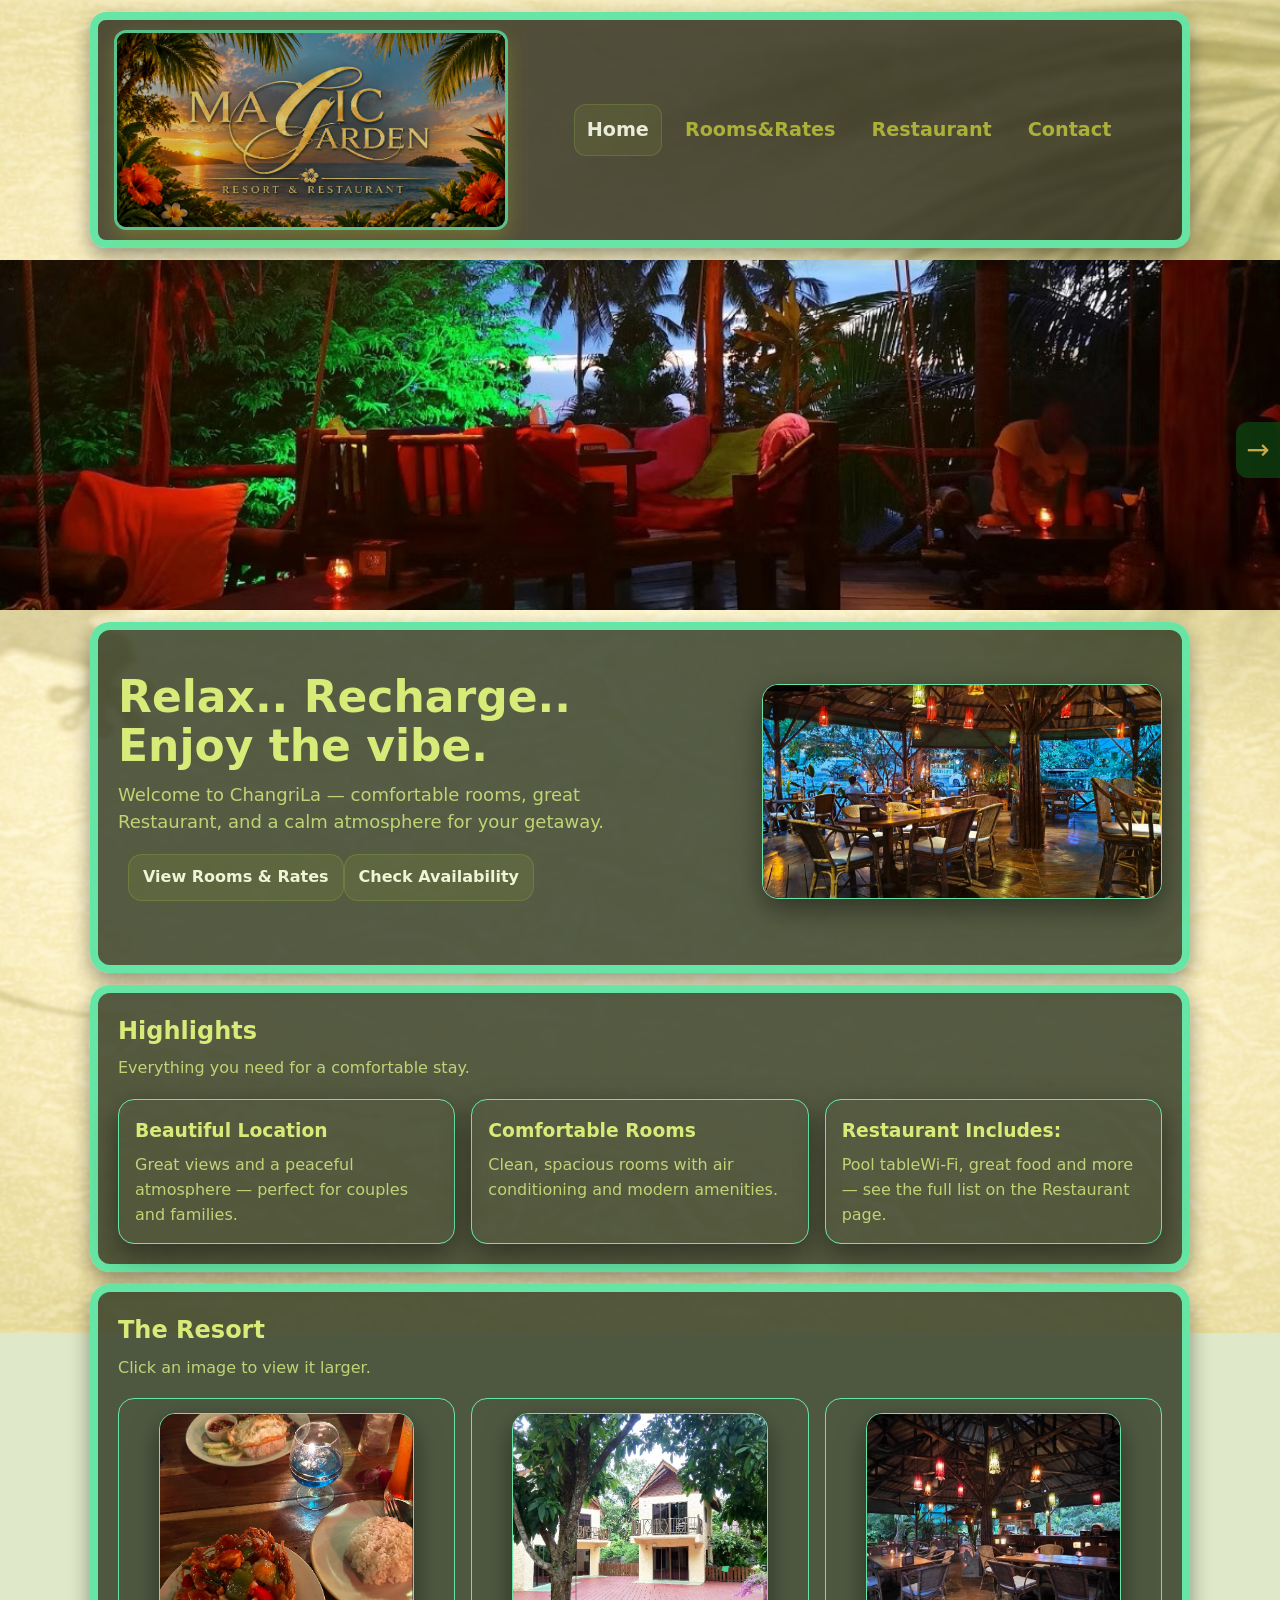
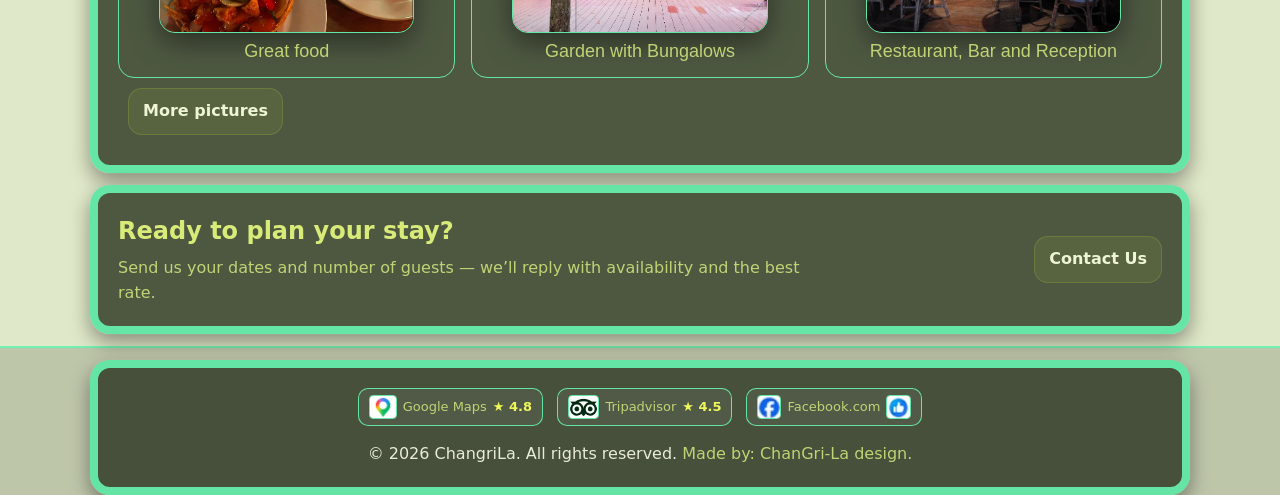
<file: index.html>
<!doctype html>
<html lang="en">
<head>
  <meta charset="utf-8">
  <meta name="viewport" content="width=device-width, initial-scale=1">

  <title>ChangriLa — Home</title>

  <meta name="description"
        content="ChangriLa — a relaxing stay with beautiful views, great facilities, and comfortable rooms.">

  <link rel="icon" type="image/png" href="images/logo/favicon48.png">
  <link rel="apple-touch-icon" href="images/logo/apple-touch-icon.png">

  <link rel="stylesheet" href="css/style.css">
  <script defer src="js/main.js"></script>
</head>
<body>
  <a class="skip-link" href="#main">Skip to content</a>

  <header class="site-header">
    <div class="container header-inner">
      <div class="brand-row">
        <a class="brand" href="index.html">
          <div class="logo-box">
            <img src="images/logo/logo.png" alt="ChangriLa" class="logo">
          </div>
        </a>
      </div>

      <button class="nav-toggle" type="button" aria-expanded="false" aria-controls="site-nav"> 
        ☰ <span class="nav-toggle-label">Menu</span>
      </button>

      <nav id="site-nav" class="site-nav" aria-label="Main">
        <a class="nav-link active" href="index.html">Home</a>
        <a class="nav-link" href="rooms.html">Rooms&Rates</a>
        <a class="nav-link" href="restaurant.html">Restaurant</a>
        <a class="nav-link" href="contact.html">Contact</a>
        <!-- <a class="nav-link" href="booking.html">Book</a> -->
      </nav>
    </div>
  </header>

  <main id="main">
    <section class="hero">
      <div class="hero-media" role="img" aria-label="Resort view">
        <!-- Uses CSS background image; add images/hero.jpg -->
      </div>

    <div class="container">
      <div class="hero-content">

        <div class="hero-text">
          <h1>Relax.. Recharge.. Enjoy the vibe.</h1>
          <p class="lead">
            Welcome to ChangriLa — comfortable rooms, great Restaurant, and a calm atmosphere for your getaway.
          </p>

          <div class="hero-actions">
            <a class="btn primary" href="rooms.html">View Rooms & Rates</a>
            <a class="btn primary" href="contact.html">Check Availability</a>
          </div>
        </div>

        <div class="hero-image">
          <img src="images/gallery/bungalows.jpg" alt="Bungalows" loading="lazy" />
        </div>

      </div>
    </div>

    <section class="section">
      <div class="container">
        <div class="section-head">
          <h2>Highlights</h2>
          <p>Everything you need for a comfortable stay.</p>
        </div>

        <div class="grid cards">
          <article class="card">
            <h3>Beautiful Location</h3>
            <p>Great views and a peaceful atmosphere — perfect for couples and families.</p>
          </article>
          <article class="card">
            <h3>Comfortable Rooms</h3>
            <p>Clean, spacious rooms with air conditioning and modern amenities.</p>
          </article>
          <article class="card">
            <h3>Restaurant Includes:</h3>
            <p>Pool tableWi-Fi, great food and more — see the full list on the Restaurant page.</p>
          </article>
        </div>
      </div>

      <div class="container">
        <div class="section-head">
          <h2>The Resort</h2>
          <p>Click an image to view it larger.</p>
        </div>

        <div class="grid gallery" data-gallery>
          <button class="thumb" type="button">
            <figure>
              <img src="images/gallery/food.jpg" alt="Resort pool" loading="lazy" />
              <figcaption>Great food</figcaption>
            </figure>
          </button>

          <button class="thumb" type="button">
            <figure>
              <img src="images/gallery/mgbungalows.jpg" alt="Bungalows" loading="lazy" />
              <figcaption>Garden with Bungalows</figcaption>
            </figure>
          </button>

          <button class="thumb" type="button">
            <figure>
              <img src="images/gallery/restaurant.jpg" alt="Restaurant area" loading="lazy" />
              <figcaption>Restaurant, Bar and Reception</figcaption>
            </figure>
          </button>
          
        </div>
        <div class="hero-actions">
          <a class="btn primary" href="facilities.html">More pictures</a>
        </div>
      </div>
    </section>

    <section class="section">
      <div class="container cta">
        <div>
          <h2>Ready to plan your stay?</h2>
          <p>Send us your dates and number of guests — we’ll reply with availability and the best rate.</p>
        </div>
        <a class="btn primary" href="contact.html">Contact Us</a>
        <!-- <span class="source">or</span> -->
        <!-- <a class="btn primary" href="booking.html">Book Now</a> -->
      </div>
    </section>
  </main>

<div id="site-footer"></div>
<div class="modal" hidden data-modal>
  <div class="modal-backdrop" data-close-modal></div>
  <div class="modal-dialog" role="dialog" aria-modal="true" aria-label="Image preview">
    <button class="modal-close" type="button" data-close-modal aria-label="Close">✕</button>
    <button class="modal-nav prev" type="button" data-prev aria-label="Previous image">‹</button>
    <img class="modal-image" alt="" />
    <button class="modal-nav next" type="button" data-next aria-label="Next image">›</button>
  </div>
</div>
</body>
</html>
</file>
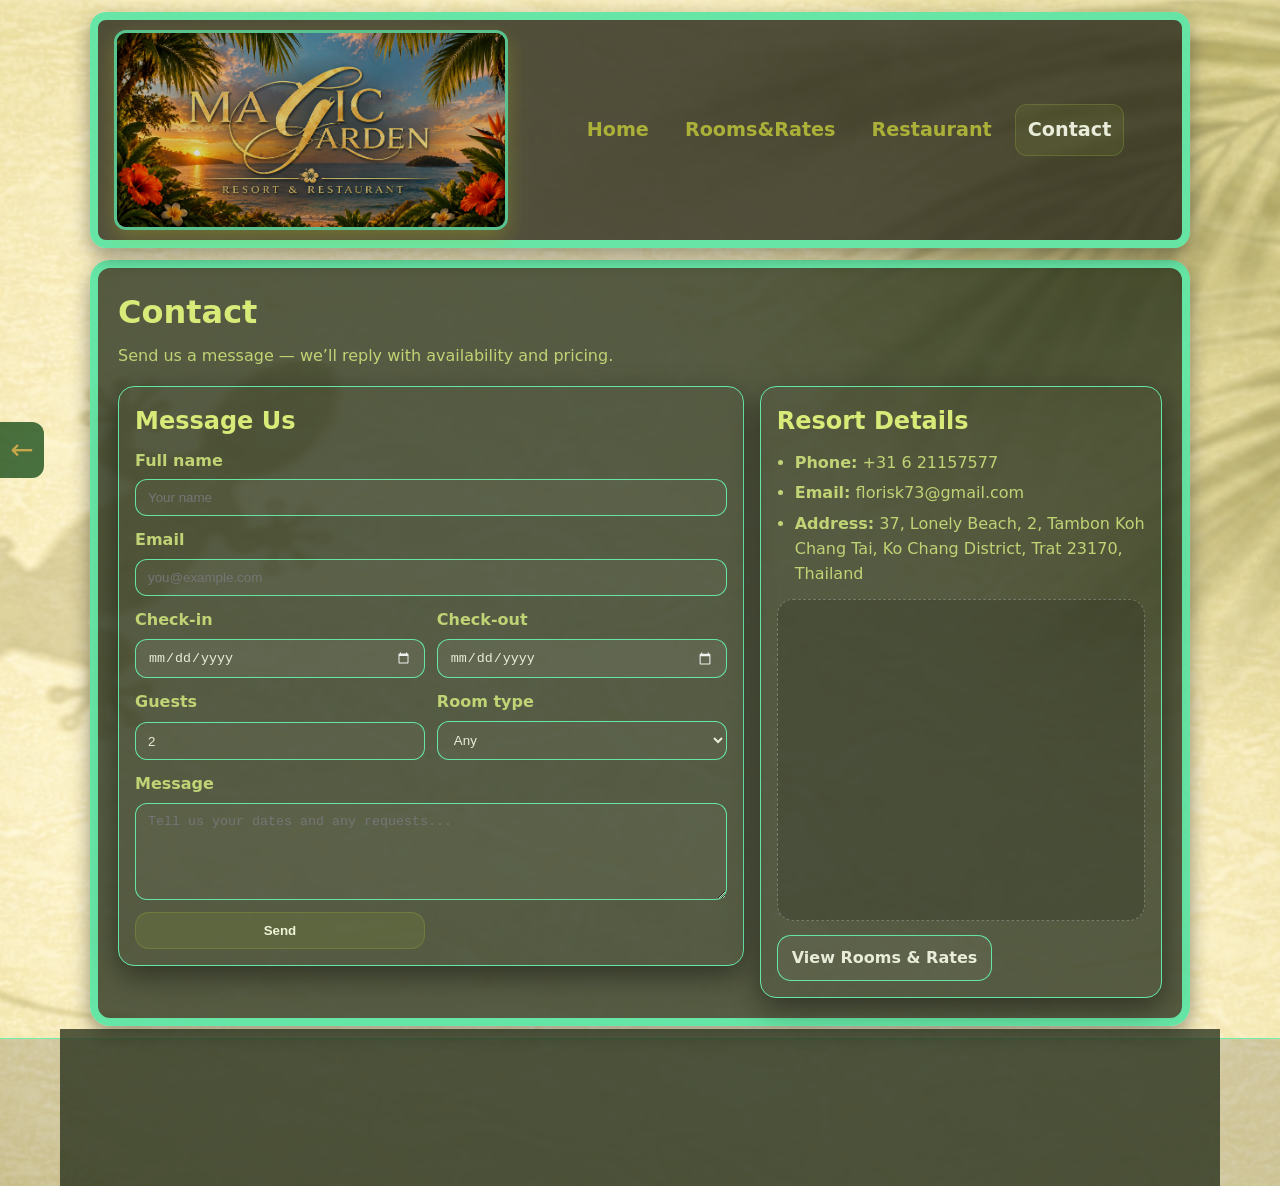
<file: contact.html>
<!doctype html>
<html lang="en">
<head>
  <meta charset="utf-8" />
  <meta name="viewport" content="width=device-width, initial-scale=1" />
  <title>ChangriLa — Contact</title>
  <meta name="description" content="Contact ChangriLa for availability and bookings." />
  
  <link rel="icon" type="image/png" href="images/logo/favicon48.png">
  <link rel="apple-touch-icon" href="images/logo/apple-touch-icon.png">

  <link rel="stylesheet" href="css/style.css" />
  <script defer src="js/main.js"></script>
</head>
<body>
  <a class="skip-link" href="#main">Skip to content</a>

  <header class="site-header">
    <div class="container header-inner">
      <div class="brand-row">
        <a class="brand" href="index.html">
          <div class="logo-box">
            <img src="images/logo/logo.png" alt="ChangriLa" class="logo">
          </div>
        </a>
      </div>

      <button class="nav-toggle" type="button" aria-expanded="false" aria-controls="site-nav"> 
        ☰ <span class="nav-toggle-label">Menu</span>
      </button>

      <nav id="site-nav" class="site-nav" aria-label="Main">
        <a class="nav-link" href="index.html">Home</a>
        <a class="nav-link" href="rooms.html">Rooms&Rates</a>
        <a class="nav-link" href="restaurant.html">Restaurant</a>
        <a class="nav-link active" href="contact.html">Contact</a>
        <!-- <a class="nav-link" href="booking.html">Book</a> -->

      </nav>
    </div>
  </header>

  <main id="main" class="section">
    <div class="container">
      <div class="section-head">
        <h1>Contact</h1>
        <p>Send us a message — we’ll reply with availability and pricing.</p>
      </div>

      <div class="grid contact-grid">
        <section class="card">
          <h2>Message Us</h2>

          <!-- This form is front-end only (no server). You can later connect it to email or a form service. -->
          <form class="form" id="contactForm">
            <label>
              Full name
              <input type="text" name="name" autocomplete="name" placeholder="Your name" required />
            </label>
 
            <label>
              Email
              <input type="email" name="email" autocomplete="email" placeholder="you@example.com" required />
            </label>
 
            <label class="two">
              Check-in
              <input type="date" name="checkin" />
            </label>
 
            <label class="two">
              Check-out
              <input type="date" name="checkout" />
            </label>
 
            <label class="two">
              Guests
              <input type="number" name="guests" min="1" max="12" value="2" />
            </label>
 
            <label class="two">
              Room type
              <select name="room">
                <option>Any</option>
                <option>Deluxe Room</option>
              </select>
            </label>
 
            <label>
              Message
              <textarea name="message" rows="5" placeholder="Tell us your dates and any requests..."></textarea>
            </label>
            <button class="btn primary" type="submit" id="contactSubmit">Send</button>
            <p id="contactStatus" class="muted small" style="margin-top:8px;"></p>
          </form>
 
          <script>
            document.getElementById("contactForm").addEventListener("submit", async function(e) {
              e.preventDefault();
              const btn = document.getElementById("contactSubmit");
              const status = document.getElementById("contactStatus");
              const fd = new FormData(this);
 
              btn.disabled = true;
              btn.textContent = "Sending...";
              status.textContent = "";
 
              const data = {
                name:     fd.get("name"),
                email:    fd.get("email"),
                checkin:  fd.get("checkin"),
                checkout: fd.get("checkout"),
                guests:   fd.get("guests"),
                room:     fd.get("room"),
                message:  fd.get("message")
              };
 
              try {
                const resp = await fetch("https://script.google.com/macros/s/AKfycby1sxuvmB_TG4Qa3z7PjX8Hwv_BQHFj-jZftwTsjcUOvxP697oL8xJM4UhlU_V1MReaWQ/exec", {
                  method: "POST",
                  body: JSON.stringify(data)
                });
                const result = await resp.json();
                if (result.ok) {
                  status.textContent = "✅ Message sent! We will reply soon.";
                  status.style.color = "var(--accent)";
                  this.reset();
                } else {
                  throw new Error("Server error");
                }
              } catch(err) {
                status.textContent = "❌ Something went wrong. Please email us directly.";
                status.style.color = "red";
              }
 
              btn.disabled = false;
              btn.textContent = "Send";
            });
          </script>
        </section>

        <aside class="card">
          <h2>Resort Details</h2>
          <ul class="list">
            <li><strong>Phone:</strong> +31 6 21157577</li>
            <li><strong>Email:</strong> florisk73@gmail.com</li>
            <li><strong>Address:</strong> 37, Lonely Beach, 2, Tambon Koh Chang Tai, Ko Chang District, Trat 23170, Thailand</li>
          </ul>

          <div class="map-placeholder" aria-label="Map">
            <iframe
              src="https://www.google.com/maps/embed?pb=!1m14!1m8!1m3!1d1379.7932525637923!2d102.29714322654272!3d11.999071337696725!3m2!1i1024!2i768!4f13.1!3m3!1m2!1s0x310410619af2900b%3A0x7a9a86dc1a3f9f53!2sMagic%20Garden!5e0!3m2!1sen!2snl!4v1787393882276!5m2!1sen!2snl"
              allowfullscreen
              loading="lazy"
              referrerpolicy="no-referrer-when-downgrade">
            </iframe>
          </div>

          <a class="btn" href="rooms.html">View Rooms & Rates</a>
        </aside>
      </div>
    </div>
  </main>

<div id="site-footer"></div>

</body>
</html>
</file>
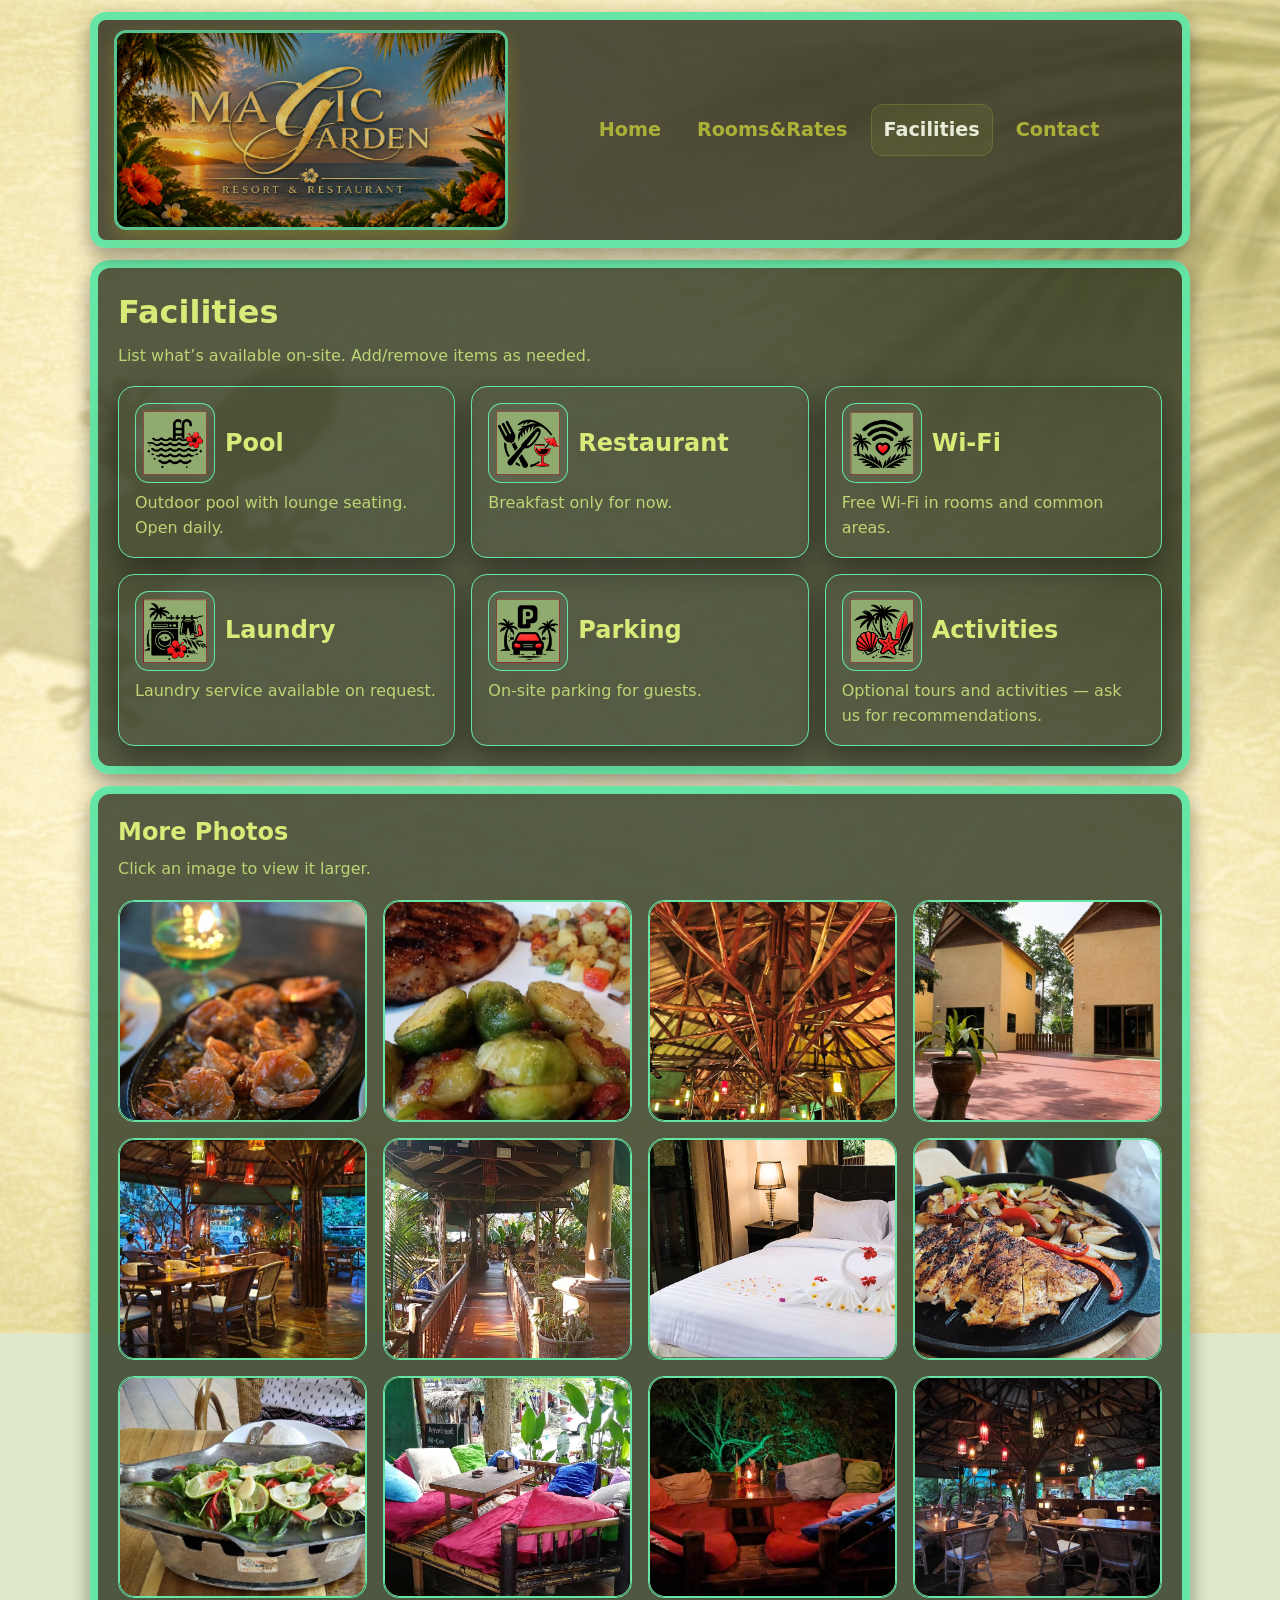
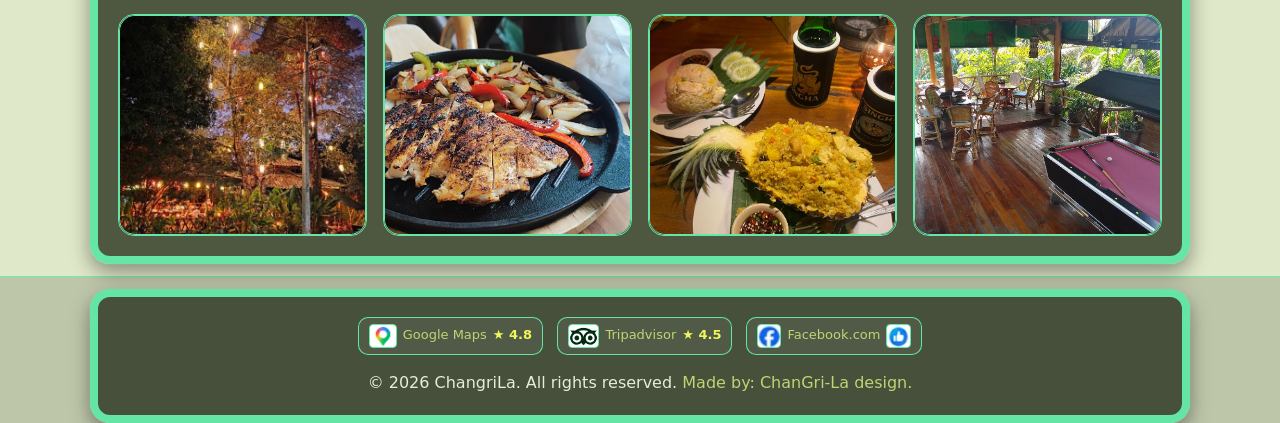
<file: facilities.html>
<!doctype html>
<html lang="en">
<head>
  <meta charset="utf-8" />
  <meta name="viewport" content="width=device-width, initial-scale=1" />
  <title>ChangriLa — Facilities</title>
  <meta name="description" content="Facilities and amenities at ChangriLa" />
  
  <link rel="icon" type="image/png" href="images/logo/favicon48.png">
  <link rel="apple-touch-icon" href="images/logo/apple-touch-icon.png">

  <link rel="stylesheet" href="css/style.css" />
  <script defer src="js/main.js"></script>
</head>
<body>
  <a class="skip-link" href="#main">Skip to content</a>

  <header class="site-header">
    <div class="container header-inner">
      <div class="brand-row">
        <a class="brand" href="index.html">
          <div class="logo-box">
            <img src="images/logo/logo.png" alt="ChangriLa" class="logo">
          </div>
        </a>
      </div>

      <button class="nav-toggle" type="button" aria-expanded="false" aria-controls="site-nav"> 
        ☰ <span class="nav-toggle-label">Menu</span>
      </button>

      <nav id="site-nav" class="site-nav" aria-label="Main">
        <a class="nav-link" href="index.html">Home</a>
        <a class="nav-link" href="rooms.html">Rooms&Rates</a>
        <a class="nav-link active" href="facilities.html">Facilities</a>
        <a class="nav-link" href="contact.html">Contact</a>
        <!-- <a class="nav-link" href="booking.html">Book</a> -->
      </nav>
    </div>
  </header>

  <main id="main" class="section">
    <div class="container">
      <div class="section-head">
        <h1>Facilities</h1>
        <p>List what’s available on-site. Add/remove items as needed.</p>
      </div>

      <div class="grid cards">
        <article class="card">
          <div class="f-title">
            <div class="f-icon">
              <img src="images/facilityicons/pool.png" alt="Pool">
            </div>
            <h2>Pool</h2>
          </div>
          <p>Outdoor pool with lounge seating. Open daily.</p>
        </article>

        <article class="card">
          <div class="f-title">
            <div class="f-icon">
              <img src="images/facilityicons/restaurant.png" alt="Restaurant">
            </div>
            <h2>Restaurant</h2>
          </div>
          <p>Breakfast only for now.</p>
        </article>

        <article class="card">
          <div class="f-title">
            <div class="f-icon">
              <img src="images/facilityicons/wifi.png" alt="Wi-Fi">
            </div>
            <h2>Wi-Fi</h2>
          </div>
          <p>Free Wi-Fi in rooms and common areas.</p>
        </article>

        <article class="card">
          <div class="f-title">
            <div class="f-icon">
              <img src="images/facilityicons/laundry.png" alt="Laundry">
            </div>
            <h2>Laundry</h2>
          </div>
          <p>Laundry service available on request.</p>
        </article>

        <article class="card">
          <div class="f-title">
            <div class="f-icon">
              <img src="images/facilityicons/parking.png" alt="Parking">
            </div>
            <h2>Parking</h2>
          </div>
          <p>On-site parking for guests.</p>
        </article>

        <article class="card">
          <div class="f-title">
            <div class="f-icon">
              <img src="images/facilityicons/activities.png" alt="Activities">
            </div>
            <h2>Activities</h2>
          </div>
          <p>Optional tours and activities — ask us for recommendations.</p>
        </article>
      </div>

      </div>

      <div class="container">
        <div class="section-head">
          <h2>More Photos</h2>
          <p>Click an image to view it larger.</p>
        </div>

        <div class="grid gallery" data-gallery>
          <button class="thumb" type="button">
            <img src="images/gallery/zwembadRelax.jpg" alt="at night" loading="lazy" />
          </button>
          <button class="thumb" type="button">
            <img src="images/gallery/zwembad.jpg" alt="at night" loading="lazy" />
          </button>
          <button class="thumb" type="button">
            <img src="images/gallery/avond.jpg" alt="at night" loading="lazy" />
          </button>
          <button class="thumb" type="button">
            <img src="images/gallery/avond2.jpg" alt="night view" loading="lazy" />
          </button>
          <button class="thumb" type="button">
            <img src="images/gallery/bungalows.jpg" alt="Bungalows" loading="lazy" />
          </button>
          <button class="thumb" type="button">
            <img src="images/gallery/bungalow5.jpg" alt="Room" loading="lazy" />
          </button>
          <button class="thumb" type="button">
            <img src="images/gallery/bed2.jpg" alt="Room" loading="lazy" />
          </button>   
          <button class="thumb" type="button">
            <img src="images/gallery/slaapkamer.jpg" alt="Room" loading="lazy" />
          </button>
          <button class="thumb" type="button">
            <img src="images/gallery/doucheWC.jpg" alt="Room" loading="lazy" />
          </button>        
          <button class="thumb" type="button">
            <img src="images/gallery/relax.jpg" alt="Room" loading="lazy" />
          </button>          
          <button class="thumb" type="button">
            <img src="images/gallery/relax2.jpg" alt="Room" loading="lazy" />
          </button>          
          <button class="thumb" type="button">
            <img src="images/gallery/restaurant.jpg" alt="Room" loading="lazy" />
          </button>          
          <button class="thumb" type="button">
            <img src="images/gallery/restaurant3.jpg" alt="Room" loading="lazy" />
          </button>          
          <button class="thumb" type="button">
            <img src="images/gallery/slaapkamer.jpg" alt="Room" loading="lazy" />
          </button>          
          <button class="thumb" type="button">
            <img src="images/gallery/zwembadRestaurant.jpg" alt="Room" loading="lazy" />
          </button>
          <button class="thumb" type="button">
            <img src="images/gallery/bar.jpg" alt="Bar" loading="lazy" />
          </button>          
        </div>
      </div>
    </div>

<div id="site-footer"></div>

<div class="modal" hidden data-modal>
  <div class="modal-backdrop" data-close-modal></div>
  <div class="modal-dialog" role="dialog" aria-modal="true" aria-label="Image preview">
    <button class="modal-close" type="button" data-close-modal aria-label="Close">✕</button>
    <button class="modal-nav prev" type="button" data-prev aria-label="Previous image">‹</button>
    <img class="modal-image" alt="" />
    <button class="modal-nav next" type="button" data-next aria-label="Next image">›</button>
  </div>
</div>
</body>
</html>
</file>
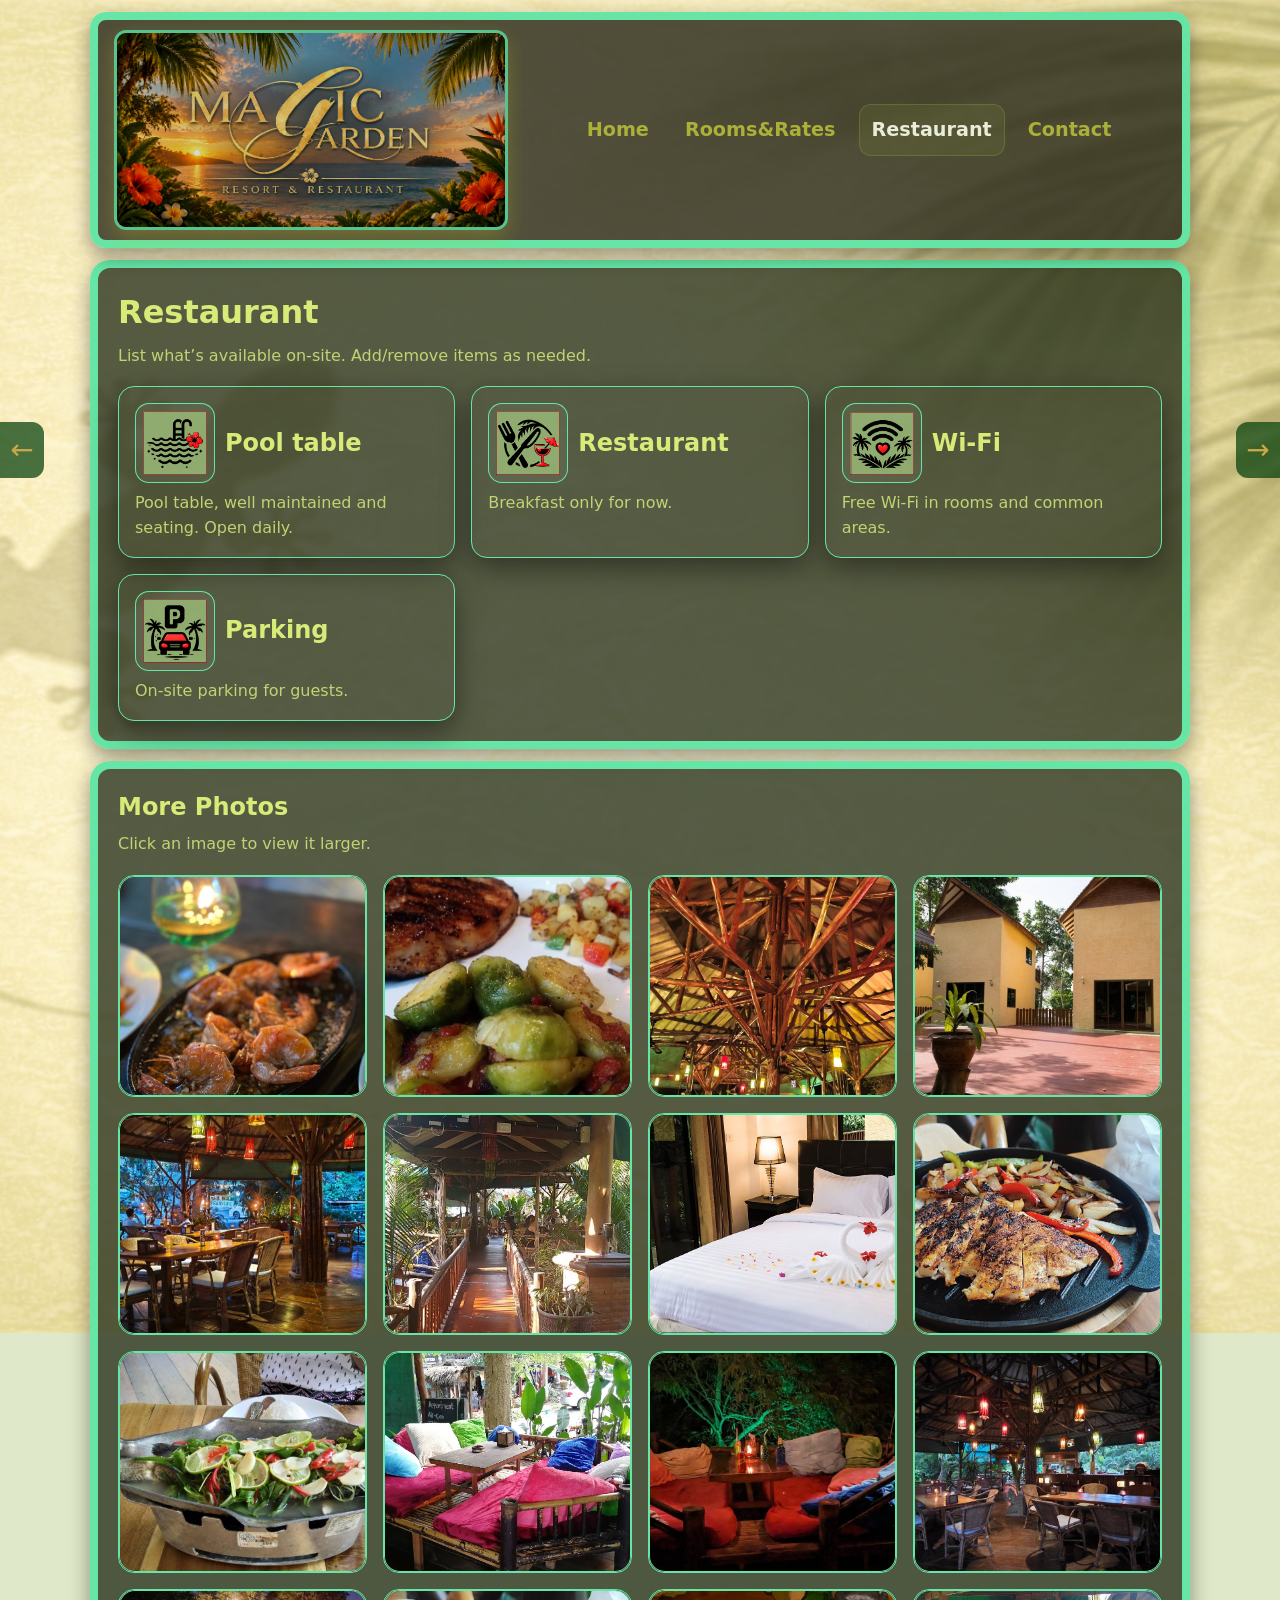
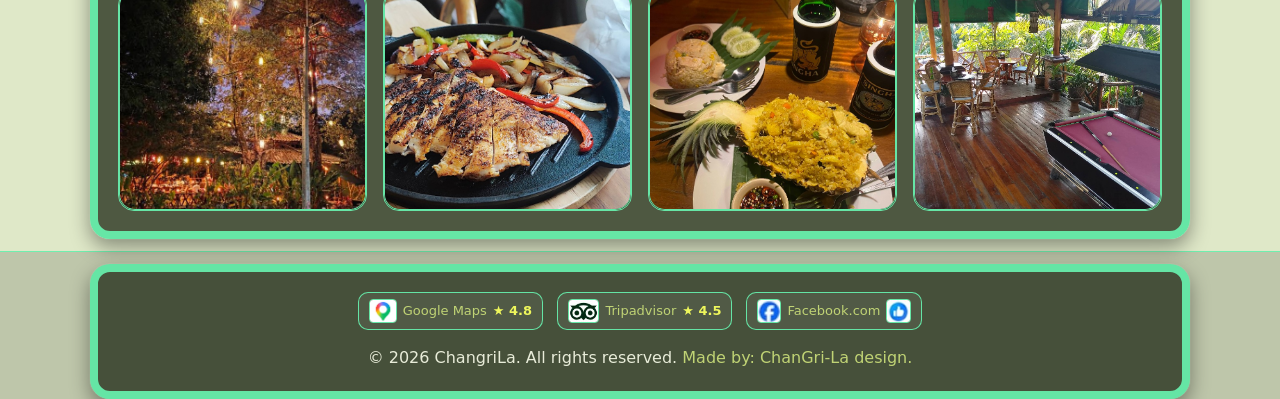
<file: restaurant.html>
<!doctype html>
<html lang="en">
<head>
  <meta charset="utf-8" />
  <meta name="viewport" content="width=device-width, initial-scale=1" />
  <title>ChangriLa — Restaurant</title>
  <meta name="description" content="Facilities and amenities at ChangriLa" />
  
  <link rel="icon" type="image/png" href="images/logo/favicon48.png">
  <link rel="apple-touch-icon" href="images/logo/apple-touch-icon.png">

  <link rel="stylesheet" href="css/style.css" />
  <script defer src="js/main.js"></script>
</head>
<body>
  <a class="skip-link" href="#main">Skip to content</a>

  <header class="site-header">
    <div class="container header-inner">
      <div class="brand-row">
        <a class="brand" href="index.html">
          <div class="logo-box">
            <img src="images/logo/logo.png" alt="ChangriLa" class="logo">
          </div>
        </a>
      </div>

      <button class="nav-toggle" type="button" aria-expanded="false" aria-controls="site-nav"> 
        ☰ <span class="nav-toggle-label">Menu</span>
      </button>

      <nav id="site-nav" class="site-nav" aria-label="Main">
        <a class="nav-link" href="index.html">Home</a>
        <a class="nav-link" href="rooms.html">Rooms&Rates</a>
        <a class="nav-link active" href="restaurant.html">Restaurant</a>
        <a class="nav-link" href="contact.html">Contact</a>
        <!-- <a class="nav-link" href="booking.html">Book</a> -->
      </nav>
    </div>
  </header>

  <main id="main" class="section">
    <div class="container">
      <div class="section-head">
        <h1>Restaurant</h1>
        <p>List what’s available on-site. Add/remove items as needed.</p>
      </div>

      <div class="grid cards">
        <article class="card">
          <div class="f-title">
            <div class="f-icon">
              <img src="images/facilityicons/pool.png" alt="Pool table">
            </div>
            <h2>Pool table</h2>
          </div>
          <p>Pool table, well maintained and seating. Open daily.</p>
        </article>

        <article class="card">
          <div class="f-title">
            <div class="f-icon">
              <img src="images/facilityicons/restaurant.png" alt="Restaurant">
            </div>
            <h2>Restaurant</h2>
          </div>
          <p>Breakfast only for now.</p>
        </article>

        <article class="card">
          <div class="f-title">
            <div class="f-icon">
              <img src="images/facilityicons/wifi.png" alt="Wi-Fi">
            </div>
            <h2>Wi-Fi</h2>
          </div>
          <p>Free Wi-Fi in rooms and common areas.</p>
        </article>

        <article class="card">
          <div class="f-title">
            <div class="f-icon">
              <img src="images/facilityicons/parking.png" alt="Parking">
            </div>
            <h2>Parking</h2>
          </div>
          <p>On-site parking for guests.</p>
        </article>

      </div>
      </div>

      <div class="container">
        <div class="section-head">
          <h2>More Photos</h2>
          <p>Click an image to view it larger.</p>
        </div>

        <div class="grid gallery" data-gallery>
          <button class="thumb" type="button">
            <img src="images/gallery/zwembadRelax.jpg" alt="at night" loading="lazy" />
          </button>
          <button class="thumb" type="button">
            <img src="images/gallery/zwembad.jpg" alt="at night" loading="lazy" />
          </button>
          <button class="thumb" type="button">
            <img src="images/gallery/avond.jpg" alt="at night" loading="lazy" />
          </button>
          <button class="thumb" type="button">
            <img src="images/gallery/avond2.jpg" alt="night view" loading="lazy" />
          </button>
          <button class="thumb" type="button">
            <img src="images/gallery/bungalows.jpg" alt="Bungalows" loading="lazy" />
          </button>
          <button class="thumb" type="button">
            <img src="images/gallery/bungalow5.jpg" alt="Room" loading="lazy" />
          </button>
          <button class="thumb" type="button">
            <img src="images/gallery/bed2.jpg" alt="Room" loading="lazy" />
          </button>   
          <button class="thumb" type="button">
            <img src="images/gallery/slaapkamer.jpg" alt="Room" loading="lazy" />
          </button>
          <button class="thumb" type="button">
            <img src="images/gallery/doucheWC.jpg" alt="Room" loading="lazy" />
          </button>        
          <button class="thumb" type="button">
            <img src="images/gallery/relax.jpg" alt="Room" loading="lazy" />
          </button>          
          <button class="thumb" type="button">
            <img src="images/gallery/relax2.jpg" alt="Room" loading="lazy" />
          </button>          
          <button class="thumb" type="button">
            <img src="images/gallery/restaurant.jpg" alt="Room" loading="lazy" />
          </button>          
          <button class="thumb" type="button">
            <img src="images/gallery/restaurant3.jpg" alt="Room" loading="lazy" />
          </button>          
          <button class="thumb" type="button">
            <img src="images/gallery/slaapkamer.jpg" alt="Room" loading="lazy" />
          </button>          
          <button class="thumb" type="button">
            <img src="images/gallery/zwembadRestaurant.jpg" alt="Room" loading="lazy" />
          </button>
          <button class="thumb" type="button">
            <img src="images/gallery/bar.jpg" alt="Bar" loading="lazy" />
          </button>          
        </div>
      </div>
    </div>

<div id="site-footer"></div>

<div class="modal" hidden data-modal>
  <div class="modal-backdrop" data-close-modal></div>
  <div class="modal-dialog" role="dialog" aria-modal="true" aria-label="Image preview">
    <button class="modal-close" type="button" data-close-modal aria-label="Close">✕</button>
    <button class="modal-nav prev" type="button" data-prev aria-label="Previous image">‹</button>
    <img class="modal-image" alt="" />
    <button class="modal-nav next" type="button" data-next aria-label="Next image">›</button>
  </div>
</div>
</body>
</html>
</file>
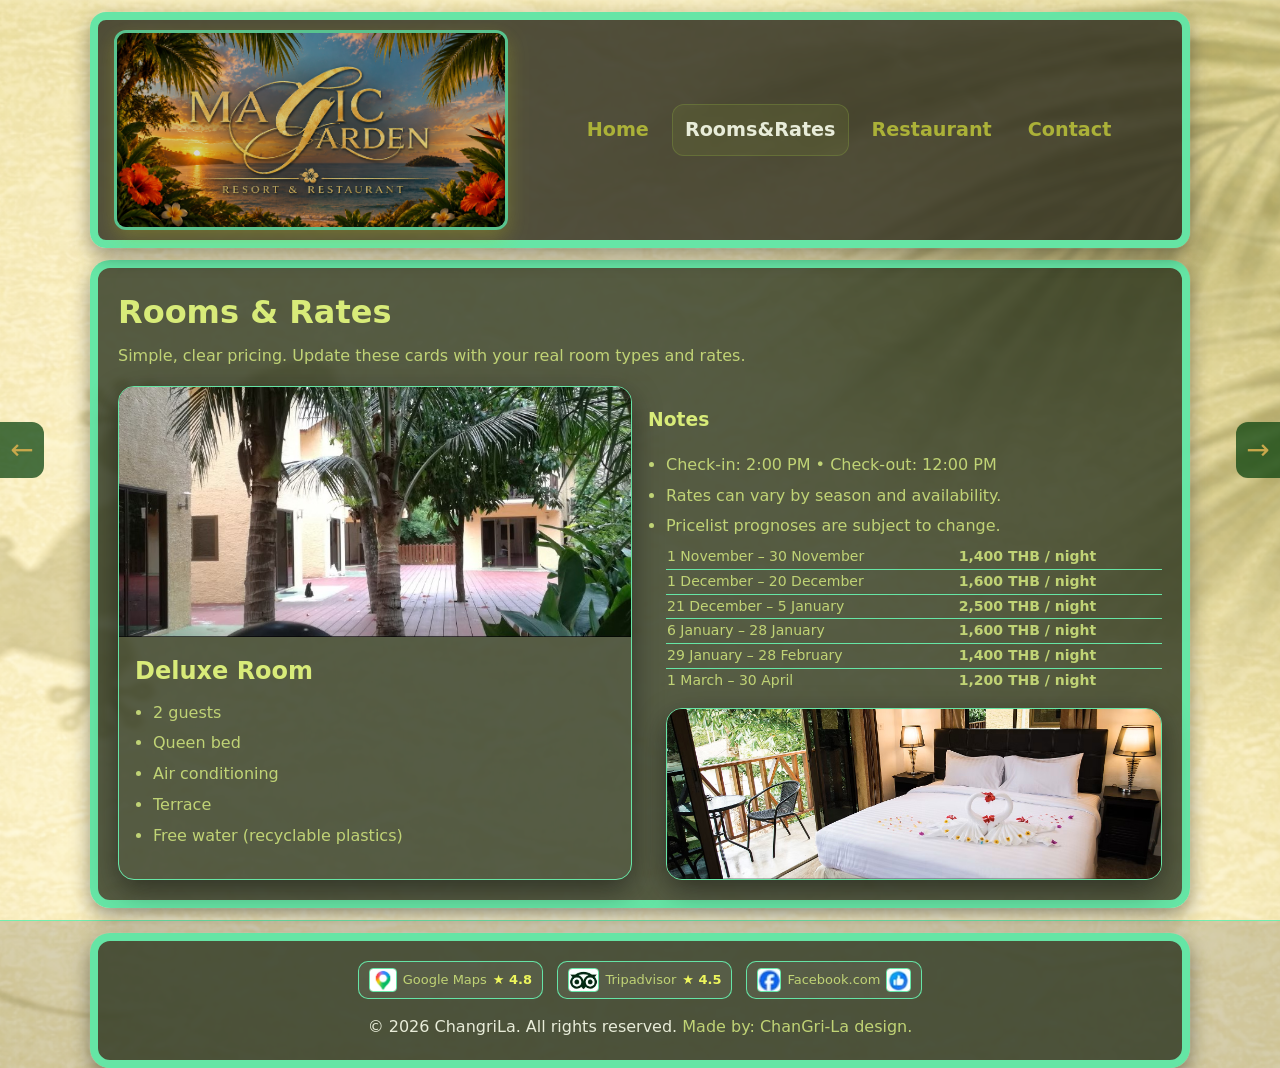
<file: rooms.html>
<!doctype html>
<html lang="en">
<head>
  <meta charset="utf-8" />
  <meta name="viewport" content="width=device-width, initial-scale=1" />
  <title>ChangriLa — Rooms & Rates</title>
  <meta name="description" content="Rooms, rates, and booking details for ChangriLa" />
  
  <link rel="icon" type="image/png" href="images/logo/favicon48.png">
  <link rel="apple-touch-icon" href="images/logo/apple-touch-icon.png">

  <link rel="stylesheet" href="css/style.css" />
  <script defer src="js/main.js"></script>
</head>
<body>
  <a class="skip-link" href="#main">Skip to content</a>

  <header class="site-header">
    <div class="container header-inner">
      <div class="brand-row">
        <a class="brand" href="index.html">
          <div class="logo-box">
            <img src="images/logo/logo.png" alt="ChangriLa" class="logo">
          </div>
        </a>
      </div>

      <button class="nav-toggle" type="button" aria-expanded="false" aria-controls="site-nav"> 
        ☰ <span class="nav-toggle-label">Menu</span>
      </button>

      <nav id="site-nav" class="site-nav" aria-label="Main">
        <a class="nav-link" href="index.html">Home</a>
        <a class="nav-link active" href="rooms.html">Rooms&Rates</a>
        <a class="nav-link" href="restaurant.html">Restaurant</a>
        <a class="nav-link" href="contact.html">Contact</a>
        <!-- <a class="nav-link" href="booking.html">Book</a> -->
      </nav>
    </div>
  </header>

  <main id="main" class="section">
    <div class="container">
      <div class="section-head">
        <h1>Rooms & Rates</h1>
        <p>Simple, clear pricing. Update these cards with your real room types and rates.</p>
      </div>

      <div class="grid room-cards">
        <article class="card room">
          <img src="images/gallery/bungalow4.jpg" alt="Deluxe Room" loading="lazy" />
          <div class="room-body">
            <h2>Deluxe Room</h2>
            <ul class="list">
              <li>2 guests</li>
              <li>Queen bed</li>
              <li>Air conditioning</li>
              <li>Terrace</li>
              <li>Free water (recyclable plastics)</li>
            </ul>
          </div>
        </article>

      <section class="fineprint">
        <h3>Notes</h3>
        <ul class="list">
          <li>Check-in: 2:00 PM • Check-out: 12:00 PM</li>
          <li>Rates can vary by season and availability.</li>
          <li>Pricelist prognoses are subject to change.</li>

        <table class="price-table">
          <tbody>
            <tr><td>1 November – 30 November</td>    <td>1,400 THB / night</td></tr>
            <tr><td>1 December – 20 December</td>    <td>1,600 THB / night</td></tr>
            <tr><td>21 December – 5 January</td>    <td>2,500 THB / night</td></tr>
            <tr><td>6 January – 28 January</td>    <td>1,600 THB / night</td></tr>
            <tr><td>29 January – 28 February</td>   <td>1,400 THB / night</td></tr>
            <tr><td>1 March – 30 April</td>    <td>1,200 THB / night</td></tr>
          </tbody>
        </table>

          <!-- <li>Add your cancellation policy here.</li> -->
        <img src="images/gallery/bed2.jpg" alt="Resort view" class="notes-image" loading="lazy">
      <ul> 

      </section>
    </div>
  </main>
<div id="site-footer"></div>

</body>
</html>
</file>
<file: css/style.css>
:root{
  /* --bg: #1a1f16;                 main background */
  --panel: #232a1c;             /* main cards */
  --panel-2: #252518ca;           /* secondary panels */
  --text: #e8ecd9;              /* warm white */
  --muted: #c0d375;             /* muted olive */
  --border: rgba(104, 243, 176, 0.911);   /* minty white */
  --shadow: 0 10px 30px rgba(0,0,0,0.45);
  --radius: 16px;
  --max: 1100px;
  --pad: 20px;

  --accent: #7a8f3c;            /* olive green */
  --accent-2: #b5c97a;          /* lighter olive */
  --focus: 2px solid rgba(122, 143, 60, 0.85);
}

*{ box-sizing: border-box; }
html, body{ height: 100%; }
body{
  margin: 0;
  font-family: system-ui, -apple-system, Segoe UI, Roboto, Arial, sans-serif;

  background:
    url("../images/logo/palm-shadow.png") no-repeat center top,
    #dfe8c8;

  background-size: 2000px;     /* adjust size */
  background-attachment: fixed; 

  color: var(--text);
  line-height: 1.55;
}
img{ max-width: 100%; display: block; }

.container{
  width: min(var(--max), calc(100% - 2*var(--pad)));
  margin: 12px auto;

  /* 👇 SOLID BASE COLOR FIRST */
  background: rgba(30, 40, 20, 0.75);  /* olive/dark tint */
  position: centered;

  backdrop-filter: blur(2px);
  -webkit-backdrop-filter: blur(2px);

  border-radius: 20px;
  padding: 20px;

  border: 1px solid rgba(255,255,255,0.12);
  box-shadow: 0 20px 60px rgba(0,0,0,0.25);
}

.container,
.card,
.header-inner{
  border: 8px solid var(--border);
  box-shadow:
    0 0 0 1px rgba(210,255,230,0.08),
    0 8px 20px rgba(0,0,0,0.4);
}

.skip-link{
  position: absolute;
  left: -999px;
  top: -999px;
}
.skip-link:focus{
  left: 16px;
  top: 16px;
  background: #fff;
  color: #000;
  padding: 10px 12px;
  border-radius: 10px;
  outline: none;
}

.site-header{
  position: sticky;
  top: 0;
  z-index: 50;

  background: transparent;   /* remove dark bar */
  border-bottom: none;
}

.header-inner{
  display: grid;
  grid-template-columns: auto 1fr auto; 
  align-items: center; 

  background: var(--panel-2);
  border-radius: 16px;
  padding: 4px 4px;
  border: 8px solid var(--border);
}

.brand-row{
  display: flex;
  align-items: center;
  gap: 16px;
  flex-wrap: nowrap;
}

.brand{
  justify-self: start;
}

.logo{
  display: block;
  height: 200px;
  width: auto;
  border-radius: 12px;
  border: 3px solid var(--border);
  box-shadow: 0 8px 20px rgba(222, 222, 37, 0.301);
  filter: brightness(0.85); /* 1 = normal, <1 = darker, >1 = brighter */
}

.logo-box{
  display: flex;
  align-items: center;
  padding: 6px 12px;
  border-radius: 12px;
}

.review-buttons{
  display: flex;
  justify-content: center;
  align-items: center;
  gap: 14px;
  flex-wrap: nowrap;
}

.review{
  white-space: nowrap;
}

/* Phone layout */
@media (max-width: 700px){
  .review-buttons{
    flex-wrap: wrap;
    gap: 8px;
  }

  .review{
    font-size: 12px;
    padding: 5px 8px;
  }

  /* Contact form: stack fields on mobile */
  .form{
    grid-template-columns: 1fr;
  }
  .form > label.two{
    grid-column: span 1;
  }
}

.review{
  display: flex;
  align-items: center;
  gap: 6px;

  padding: 6px 10px;
  border-radius: 10px;

  background: rgba(255,255,255,0.06);
  border: 1px solid var(--border);

  color: var(--text);
  text-decoration: none;
  font-size: 13px;
}

/* Stars (highlight) */
.review .stars{
  font-weight: 700;
  color: #eef65c;
}

/* Source text */
.review .source{
  color: var(--muted);
}

/* Count */
.review .count{
  color: var(--muted);
  font-size: 12px;
}

.review-logo{
  display: block;
  height: 24px;
  width: auto;
  max-width: 240px;
  border-radius: 4px;
  border: 1px solid var(--border);
}

.review:hover{
  background: rgba(255,255,255,0.1);
  transform: translateY(-1px);
}

.site-nav{
  display: flex;
  gap: 10px;
  justify-self: center;
  align-items: center;   /* 👈 ensures proper vertical alignment */
}
.nav-link{
  color: #abb138;
  text-decoration: none;
  font-weight: 600;
  font-size: larger;
  padding: 10px 12px;
  border-radius: 12px;
  border: 1px solid transparent;
}
.nav-link:hover{ color: var(--text); border-color: var(--border); background: rgba(255,255,255,0.04); } 
.nav-link.active{
  color: var(--text);
  border-color: rgba(122,143,60,0.45);
  background: rgba(122,143,60,0.16);
}

.nav-toggle{
  display: none;
  flex-direction: column;
  align-items: center;
  border: 3px solid var(--border);
  background: rgba(12, 69, 16, 0.871);
  color: var(--text);
  padding: 8px 12px;
  border-radius: 12px;
  cursor: pointer;
  line-height: 1;
  gap: 3px;
}
.nav-toggle:focus{ outline: var(--focus); }

.nav-toggle-label{
  font-size: 11px;
  letter-spacing: 0.05em;
}

.hero{
  border-bottom: 1px solid var(--border);
}
.hero-media{
  height: 350px;
  background:
    url("../images/gallery/hero.jpg");
  background-size: cover;
  background-position: bottom
}
.hero-content{
  padding: 22px 0 34px;
}
.hero h1{
  margin: 0 0 10px;
  font-size: clamp(28px, 4vw, 44px);
  line-height: 1.12;
}
.lead{
  margin: 0 0 18px;
  color: var(--muted);
  font-size: 18px;
  max-width: 70ch;
}
.hero-actions{
  display: flex;
  gap: 0px;
  flex-wrap: wrap; 
  margin: 10px;
}
.note{ margin: 8px 0 0; color: rgba(232,236,217,0.78); font-size: 14px; }

.hero-content{
  display: flex;
  align-items: center;
  justify-content: space-between;
  gap: 12px;
}

.hero-text{
  flex: 1;
}

.hero-image{
  flex: 1;
  display: flex;
  justify-content: flex-end;
}

.hero-image img{
  width: 100%;
  max-width: 400px;
  border-radius: 16px;
  border: 1px solid var(--border);
  box-shadow: var(--shadow);
}

/* Sections */
.section{ padding: 0px 0; }
.section.alt{ background: rgba(255,255,255,0.03); border-top: 1px solid var(--border); border-bottom: 1px solid var(--border); }

.section-head{
  margin-bottom: 18px;
}
.section-head h1, .section-head h2{
  margin: 0 0 6px;
}
.section-head p{
  margin: 0;
  color: var(--muted);
  max-width: 75ch;
}

/* Cards / Grid */
.grid{
  display: grid;
  gap: 16px;
}
.cards{ grid-template-columns: repeat(3, minmax(0, 1fr)); }

.card{
  background: var(--card);
  border: 1px solid var(--border);
  border-radius: 16px;
  padding: 16px;
  box-shadow: var(--shadow);
}

.card h2, .card h3{ margin: 0 0 8px; }
.card p{ margin: 0; color: var(--muted); }

.list{
  margin: 10px 0 0;
  padding-left: 18px;
  color: var(--muted);
}
.list li{ margin: 6px 0; }

.btn{
  display: inline-flex;
  align-items: center;
  justify-content: center;
  gap: 8px;
  padding: 10px 14px;
  border-radius: 14px;
  border: 1px solid var(--border);
  background: rgba(255,255,255,0.04);
  color: var(--text);
  text-decoration: none;
  cursor: pointer;
  font-weight: 600;
  transition: all 0.2s ease;
}

.btn:hover{
  background: rgba(255,255,255,0.08);
}

.btn:focus{
  outline: var(--focus);
}

/* 🌿 PRIMARY BUTTON (important one) */
.btn.primary{
  border-color: rgba(122,143,60,0.55);
  background: rgba(122,143,60,0.22);
  color: #eef5d6;
}

.btn.primary:hover{
  background: rgba(122,143,60,0.35);
  border-color: rgba(219, 247, 137, 0.89);
}

/* action column */
.admin-table td.actions{
  white-space: nowrap;
}

/* icon buttons */
.icon-btn{
  border: 1px solid var(--border);
  background: rgba(255,255,255,0.05);
  border-radius: 8px;

  width: 32px;
  height: 28px;

  display: inline-flex;
  align-items: center;
  justify-content: center;

  cursor: pointer;
  font-size: 16px;

  transition: all 0.2s ease;
}

/* hover effects */
.icon-btn:hover{
  background: rgba(255,255,255,0.1);
  transform: translateY(-1px);
}

/* edit = subtle green */
.icon-btn.edit:hover{
  border-color: rgba(122,143,60,0.7);
  background: rgba(122,143,60,0.2);
}

/* cancel = subtle red */
.icon-btn.cancel:hover{
  border-color: rgba(255,100,100,0.7);
  background: rgba(255,100,100,0.2);
}

/* Rooms */
.room-cards{ grid-template-columns: repeat(2, minmax(0, 1fr)); }
.room{ padding: 0; overflow: hidden; }
.room img{ width: 100%; height: 250px; object-fit: cover; }
.room-body{ padding: 16px; }
.price{
  margin: 14px 0 14px;
  font-size: 20px;
  color: var(--text);
}
.price span{ color: var(--muted); font-size: 14px; }

.notes-image{
  margin-top: 16px;
  border-radius: 16px;
  width: 100%;
  max-height: 300px;
  object-fit: cover;
  border: 1px solid var(--border);
  box-shadow: var(--shadow);
}

.f-title{
  display: flex;
  align-items: center;
  gap: 10px;
  margin-bottom: 8px;
}

.f-icon{
  width: 80px;
  height: 80px;
  display: flex;
  align-items: center;
  justify-content: center;
  border-radius: 14px;   /* 👈 rounded corners */
  background: rgba(255,255,255,0.05);   /* subtle light background */
  border: 1px solid var(--border);
}

.f-icon:hover{
  background: rgba(255,255,255,0.08);
  border-color: rgba(255,255,255,0.2);
  transition: 0.2s ease;
}

.f-icon img{
  width: 64px;
  height: 64px;
  object-fit: contain;
}

/* remove default spacing from h2 */
.f-title h2{
  margin: 0;
}

/* Gallery */
.gallery{ grid-template-columns: repeat(auto-fit, minmax(220px, 1fr)); }
.thumb{
  padding: 0;
  border: 1px solid var(--border);
  border-radius: var(--radius);
  overflow: hidden;
  background: transparent;
  cursor: pointer;
}
.thumb img{ width: 100%; 
  height: 220px; 
  object-fit: cover; 
  border-radius: 16px;
  border: 1px solid var(--border);
  box-shadow: var(--shadow);
}
.thumb:focus{ outline: var(--focus); }

.gallery figcaption{
  margin-top: 6px;
  font-size: 18px;        /* same feel as section text */
  color: var(--muted);    /* 👈 same as "Click an image..." */
  line-height: 1.4;
  text-align: center;
}

/* Contact */
.contact-grid{ grid-template-columns: 1.4fr 0.9fr; align-items: start; }
.form{
  display: grid;
  gap: 12px;
}
label{
  display: grid;
  gap: 6px;
  color: var(--muted);
  font-weight: 600;
}
input, select, textarea{
  padding: 10px 12px;
  border-radius: 12px;
  border: 1px solid var(--border);
  background: rgba(255,255,255,0.03);
  color: var(--text);
}
input:focus, select:focus, textarea:focus{ outline: var(--focus); }
label.two{ grid-column: span 1; }

/* Date inputs - more visible on dark background */
input[type="date"]{
  background: rgba(255,255,255,0.06);
  border: 1px solid var(--border);
  color: var(--text);
  border-radius: 12px;
  padding: 10px 12px;
}

/* Improve the calendar icon + inner text on dark themes (Chrome/Edge) */
input[type="date"]::-webkit-calendar-picker-indicator{
  filter: invert(1);
  opacity: 0.9;
}

/* Make the date parts readable (Chrome/Edge) */
input[type="date"]::-webkit-datetime-edit{
  color: var(--text);
}

/* Fix browser autofill background overriding dark theme */
input:-webkit-autofill,
input:-webkit-autofill:hover,
input:-webkit-autofill:focus,
input:-webkit-autofill:active {
  -webkit-box-shadow: 0 0 0 40px #3a3f2a inset !important;
  -webkit-text-fill-color: var(--text) !important;
  caret-color: var(--text);
}
 
/* Fix date input autofill specifically */
input[type="date"]:-webkit-autofill,
input[type="date"]:-webkit-autofill:focus {
  -webkit-box-shadow: 0 0 0 40px #3a3f2a inset !important;
  -webkit-text-fill-color: var(--text) !important;
}

input[type="date"]:focus{
  outline: none;
  border-color: rgba(122,143,60,0.55);
  box-shadow: 0 0 0 3px rgba(122,143,60,0.15);
}

.form{
  grid-template-columns: repeat(2, minmax(0, 1fr));
}
.form > label{ grid-column: span 2; }
.form > label.two{ grid-column: span 1; }

.small{ font-size: 13px; }
.muted{ color: var(--muted); }
.map-placeholder{
  margin: 12px 0 14px;
  border: 1px dashed rgba(255,255,255,0.25);
  border-radius: var(--radius);
  padding: 0;
  overflow: hidden;
  background: rgba(0,0,0,0.15);
}

.map-placeholder iframe{
  display: block;
  width: 100%;
  height: 320px;
  border: 0;
}

/* CTA */
.cta{
  display: flex;
  align-items: center;
  justify-content: space-between;
  gap: 16px;
}
.cta h2{ margin: 0 0 6px; }
.cta p{ margin: 0; color: var(--muted); max-width: 70ch; }

/* Footer */
.site-footer{
  border-top: 1px solid var(--border);
  background: rgba(0,0,0,0.15);
}
.footer-inner{
  display: flex;
  flex-direction: column;   /* 👈 stack vertically */
  align-items: center;
  gap: 16px;
}

/* Modal */
.modal{
  position: fixed;
  inset: 0;
  z-index: 9999;
  place-items: center;
  padding: 20px;
}
.modal:not([hidden]){
  display: grid;
}
.modal-backdrop{
  position: absolute;
  inset: 0;
  background: rgba(0,0,0,0.65);
}
.modal-dialog{
  position: relative;
  display: inline-block;
  width: auto;
  max-width: 90vw;
  max-height: 90vh;
  border-radius: 18px;
  overflow: visible;
  border: none;
  background: transparent;
  box-shadow: none;
}
.modal-image{
  display: block;
  max-width: 90vw;
  max-height: 85vh;
  width: auto;
  height: auto;
  border-radius: 18px;
}
.modal-close{
  position: absolute;
  top: 10px;
  right: 10px;
  border: 1px solid var(--border);
  background: rgba(255,255,255,0.06);
  color: var(--text);
  border-radius: 12px;
  padding: 8px 10px;
  cursor: pointer;
}
.modal-close:focus{ outline: var(--focus); }
.modal-nav{
  position: fixed;
  top: 50%;
  transform: translateY(-50%);
  border: 1px solid var(--border);
  background: rgba(0,0,0,0.45);
  color: var(--text);
  border-radius: 14px;
  padding: 10px 16px;
  cursor: pointer;
  font-size: 36px;
  line-height: 1;
  user-select: none;
  z-index: 10000;
}
.modal-nav.prev{ left: 16px; }
.modal-nav.next{ right: 16px; }
.modal-nav:focus{ outline: var(--focus); }

.modal[hidden]{
  display:none;
}

.sr-only{
  position: absolute;
  width: 1px;
  height: 1px;
  padding: 0;
  margin: -1px;
  overflow: hidden;
  clip: rect(0,0,0,0);
  white-space: nowrap;
  border-width: 0;
}

/* Responsive */
@media (max-width: 900px){
  .cards{ grid-template-columns: 1fr; }
  .room-cards{ grid-template-columns: 1fr; }
  .contact-grid{ grid-template-columns: 1fr; }
  .cta{ flex-direction: column; align-items: flex-start; }
  .footer-inner{ flex-direction: column; align-items: flex-start; }
}

@media (max-width: 760px){
  .header-inner{
    grid-template-columns: 1fr auto;
    overflow: visible;
    position: relative;
  }

  .brand-row{
    min-width: 0;
    width: 100%;
  }

  .logo{
    max-width: 100%;
    height: auto;
  }

  .nav-toggle{
    display: inline-flex;
    position: absolute;
    top: 12px;
    right: 12px;
  }

  .nav-toggle-label{
  font-size: 11px;
  display: block;
  line-height: 1;
  margin-top: 2px;
  letter-spacing: 0.05em;
}

  .site-nav{
    display: none;
    position: absolute;
    right: 18px;
    top: 70px;
    flex-direction: column;
    gap: 6px;
    padding: 10px;
    border-radius: 14px;
    border: 1px solid var(--border);
    background: rgba(26, 31, 22, 0.94);
    box-shadow: var(--shadow);
    min-width: 220px;
  }

  .site-nav.open{
    display: flex;
  }
}

.admin-table{
  width: 100%;
  border-collapse: collapse;
  min-width: 900px;
}

.admin-table th,
.admin-table td{
  text-align: left;
  padding: 4px 6px;
  border-bottom: 1px solid var(--border);
  vertical-align: top;
}

.admin-table th{
  color: var(--text);
  font-size: 14px;
  position: sticky;
  top: 0;
  background: rgba(26, 31, 22, 0.95);
  backdrop-filter: blur(6px);
}

.admin-table td{
  color: var(--muted);
  font-size: 14px;
}

.admin-table tbody tr:hover td{
  color: var(--text);
  background: rgba(255,255,255,0.03);
}

/* control column widths */
.admin-table th:nth-child(1),
.admin-table td:nth-child(1){
  width: 70px;   /* Booking ID */
}

.admin-table th:nth-child(2),
.admin-table td:nth-child(2){
  width: 110px;  /* Bungalow */
}

/* control column widths */
.admin-table th:nth-child(3),
.admin-table td:nth-child(3){
  width: 100px;   /* Check-in */
}

.admin-table th:nth-child(4),
.admin-table td:nth-child(4){
  width: 100px;  /* Check-out */
}

.admin-table th:nth-child(5),
.admin-table td:nth-child(5){
  width: 50px;  /* Nights */
}

.admin-table th:nth-child(6),
.admin-table td:nth-child(6){
  width: 150px;  /* Guest */
}

.admin-table th:nth-child(7),
.admin-table td:nth-child(7){
  width: 160px;  /* Email */
}

.admin-table th:nth-child(8),
.admin-table td:nth-child(8){
  width: 30px;  /* Guests */
}

.admin-table th:nth-child(9),
.admin-table td:nth-child(9){
  width: 170px;  /* Created */
}

/* Log table column widths — different order to bookings table */
.log-table th:nth-child(1),
.log-table td:nth-child(1){ width: 140px; } /* Time */

.log-table th:nth-child(2),
.log-table td:nth-child(2){ width: 90px;  } /* Action */

.log-table th:nth-child(3),
.log-table td:nth-child(3){ width: 60px;  } /* Book# */

.log-table th:nth-child(4),
.log-table td:nth-child(4){ width: 130px; } /* Guest */

.log-table th:nth-child(5),
.log-table td:nth-child(5){ width: 100px; } /* Bungalow */

.log-table th:nth-child(6),
.log-table td:nth-child(6){ width: 90px;  } /* Check-in */

.log-table th:nth-child(7),
.log-table td:nth-child(7){ width: 90px;  } /* Check-out */

.log-table th:nth-child(8),
.log-table td:nth-child(8){ width: auto;  } /* Detail — takes remaining space */

.badge{
  display: inline-block;
  padding: 4px 8px;
  border: 1px solid var(--border);
  border-radius: 999px;
  font-size: 12px;
  color: var(--text);
  background: rgba(255,255,255,0.04);
}

.calendar{
  min-width: 900px;
}

.cal-grid{
  display: grid;
  gap: 8px;
}

.cal-header{
  display: grid;
  grid-template-columns: 80px 1fr;
  gap: 10px;
  align-items: center;
  margin-bottom: 10px;
}

.cal-days{
  display: grid;
  grid-auto-flow: column;
  grid-auto-columns: 32px;
  gap: 2px;
}

.cal-day{
  text-align: center;
  font-size: 12px;
  color: var(--muted);
  padding: 8px 0;
  border-bottom: 1px solid var(--border);
  font-weight: 700;
}

.cal-day-wk{
  font-size: 11px;
  color: var(--muted);
  line-height: 1.1;
}

.cal-day-number{
  font-weight: 700;
  font-size: 14px;
  line-height: 1.1;
}

.cal-day-month{
  font-size: 11px;
  color: var(--muted);
  line-height: 1.1;
}

.cal-day.weekend .cal-day-wk{
  font-weight: 800; /* weekend letter bold */
  color: var(--text);
}

.cal-row{
  display: grid;
  grid-template-columns: 80px 1fr;
  gap: 10px;
  align-items: center;
}

.cal-label{
  color: var(--text);
  font-weight: 700;
  font-size: 13px;
}

.cal-cells{
  display: grid;
  grid-auto-flow: column;
  grid-auto-columns: 32px;
  gap: 2px;
}

.cal-cell{
  height: 32px;
  border: 1px solid var(--border);
  border-radius: 8px;
  background: rgba(255,255,255,0.02);
  position: relative;
  overflow: hidden;

  display: flex;
  align-items: center;
  justify-content: center;
}

/* Booked full nights */
.cal-cell.booked{
  background: linear-gradient(
    to bottom,
    rgba(235, 245, 140, 0.6),
    rgba(170, 190, 80, 0.4)
  );
  border: 3px solid rgba(235, 245, 140, 0.8);
}

/* Check-in / check-out cells get the same visible border */
.cal-cell.half-ci,
.cal-cell.half-co{
  border: 3px solid rgba(245, 252, 185, 0.8);
}

.cal-cell.booked,
.cal-cell.half-ci,
.cal-cell.half-co{
  margin-right: -2px;   /* same value as .cal-cells gap */
  z-index: 2;
}

.cal-cell.booked:last-child,
.cal-cell.half-ci:last-child,
.cal-cell.half-co:last-child{
  margin-right: 0;
}

/* Check-in = right yellow half */
.cal-cell.half-ci::after{
  content:"";
  position:absolute;
  top:0;
  right:0;
  width:45%;
  height:100%;
  background: linear-gradient(
    to left,
    rgba(235, 245, 140, 0.6),
    rgba(250, 248, 106, 0.938)
  );
  border-left: 2px solid rgba(255, 255, 253, 0.938);
  border-top-right-radius: 5px;
  border-bottom-right-radius: 5px;
}

/* Check-out = left warm orange half */
.cal-cell.half-co::before{
  content:"";
  position:absolute;
  top:0;
  left:0;
  width:42%;
  height:100%;
  background: linear-gradient(
    to right,
    rgba(235, 245, 140, 0.6),
    rgba(253, 83, 32, 0.877)

  );
  border-right: 2px solid rgb(253, 0, 0);
  border-top-left-radius: 5px;
  border-bottom-left-radius: 5px;
}

/* Booking ID label */
.cal-cell .bid{
  position: relative;
  z-index: 2;
  font-size: 11px;
  font-weight: 800;
  color: var(--text);
  pointer-events: none;
  text-shadow: 0 1px 2px rgba(0,0,0,0.6);
}

.cal-cell{
  display: flex;
  align-items: center;
  justify-content: center;
}

.cal-cell .bid{
  position: relative;
  z-index: 2;          /* above ::before/::after half overlays */
  font-size: 11px;
  font-weight: 800;
  color: var(--text);
  pointer-events: none;
  text-shadow: 0 1px 2px rgba(0,0,0,0.6);
}

.block-cell {
  background: repeating-linear-gradient(
    45deg,
    #f3f3f3,
    #f3f3f3 6px,
    #ddd 6px,
    #ddd 12px
  );
  color: #333;
  font-weight: 600;
}

.cal-day.weekend {
  color: var(--text);
}

.cal-legend{
  display: flex;
  gap: 10px;
  align-items: center;
  margin-top: 12px;
  color: var(--muted);
  font-size: 13px;
}

.legend-box{
  width: 18px;
  height: 12px;
  border-radius: 6px;
  border: 1px solid var(--border);
  background: rgba(255,255,255,0.02);
}
.legend-box.booked{
  background: rgba(122,143,60,0.22);
  border-color: rgba(122,143,60,0.40);
}

.bungalow-list{
  display: grid;
  grid-template-columns: repeat(2, minmax(0, 1fr));
  gap: 10px;
}

.bungalow-item{
  border: 1px solid var(--border);
  border-radius: 12px;
  padding: 10px 12px;
  background: rgba(255,255,255,0.02);
}

.bungalow-item label{
  display:flex;
  gap:10px;
  align-items:flex-start;
  cursor:pointer;
}

.bungalow-item .name{
  font-weight: 700;
  color: var(--text);
}

.bungalow-item .meta{
  font-size: 13px;
  color: var(--muted);
}

h1, h2, h3 {
  color: #d8eb79;
}

.booking-id{
  position: relative;
  z-index: 3;

  background: transparent;
  border: none;

  color: var(--text);
  font-weight: 800;
  font-size: 11px;

  cursor: pointer;
}

.booking-id:hover{
  color: #eef65c;
  text-decoration: underline;
}

#loginBox {
  position: relative;
  z-index: 9999;
  background: white;
  padding: 20px;
  margin: 20px;
  border: 1px solid #ccc;
  border-radius: 8px;
}

#adminPassword {
  display: block;
  width: 250px;
  padding: 10px;
  margin: 10px 0;
  pointer-events: auto;
}

/* ---- Mobile form fix (must be last to override earlier rules) ---- */
@media (max-width: 700px){
  .form{
    grid-template-columns: 1fr;
  }
  .form > label{
    grid-column: span 1;
  }
  .form > label.two{
    grid-column: span 1;
  }
}

.price-table{
  width: 100%;
  border-collapse: collapse;
  margin-left: 0;
  margin-right: auto;
  font-size: 14px;
}
.price-table td{
  padding: px 8px;
  border-bottom: 1px solid var(--border);
  color: var(--muted);
}
.price-table td:last-child{
  text-align: auto;
  font-weight: 600;
  /* color: var(--accent); */
  white-space: nowrap;
}
.price-table tr:last-child td{
  border-bottom: none;
}


/* ---- Mobile form fix (must be last to override earlier rules) ---- */
@media (max-width: 700px){
  .form{
    grid-template-columns: 1fr;
  }
  .form > label{
    grid-column: span 1;
  }
  .form > label.two{
    grid-column: span 1;
  }
  .hero-content{
    flex-direction: column;
  }
  .hero-image{
    width: 100%;
  }
  .hero-image img{
    width: 100%;
    max-height: 220px;
    object-fit: cover;
    border-radius: 12px;
  }
}
 
.price-table{
  width: 100%;
  border-collapse: collapse;
  margin-left: 0;
  margin-right: auto;
  font-size: 14px;
}
.price-table td{
  padding: px 8px;
  border-bottom: 1px solid var(--border);
  color: var(--muted);
}
.price-table td:last-child{
  text-align: auto;
  font-weight: 600;
  /* color: var(--accent); */
  white-space: nowrap;
}
.price-table tr:last-child td{
  border-bottom: none;
}
 
/* ------- Swipe navigation hints ------- */
.swipe-hints{
  position: fixed;
  top: 50%;
  left: 0;
  right: 0;
  transform: translateY(-50%);
  display: flex;
  justify-content: space-between;
  pointer-events: none;
  z-index: 8000;
  opacity: 1;
  transition: opacity 0.8s ease;
}
.swipe-hints-fade{
  opacity: 0;
}
.swipe-hint{
  background: rgba(12, 69, 16, 0.75);
  color: #c9a84c;
  font-size: 28px;
  padding: 14px 10px;
  border-radius: 0 12px 12px 0;
  line-height: 1;
  min-width: 44px;
  text-align: center;
}
.swipe-hint-right{
  border-radius: 12px 0 0 12px;
}
.swipe-hint-hidden{
  visibility: hidden;
}
</file>
